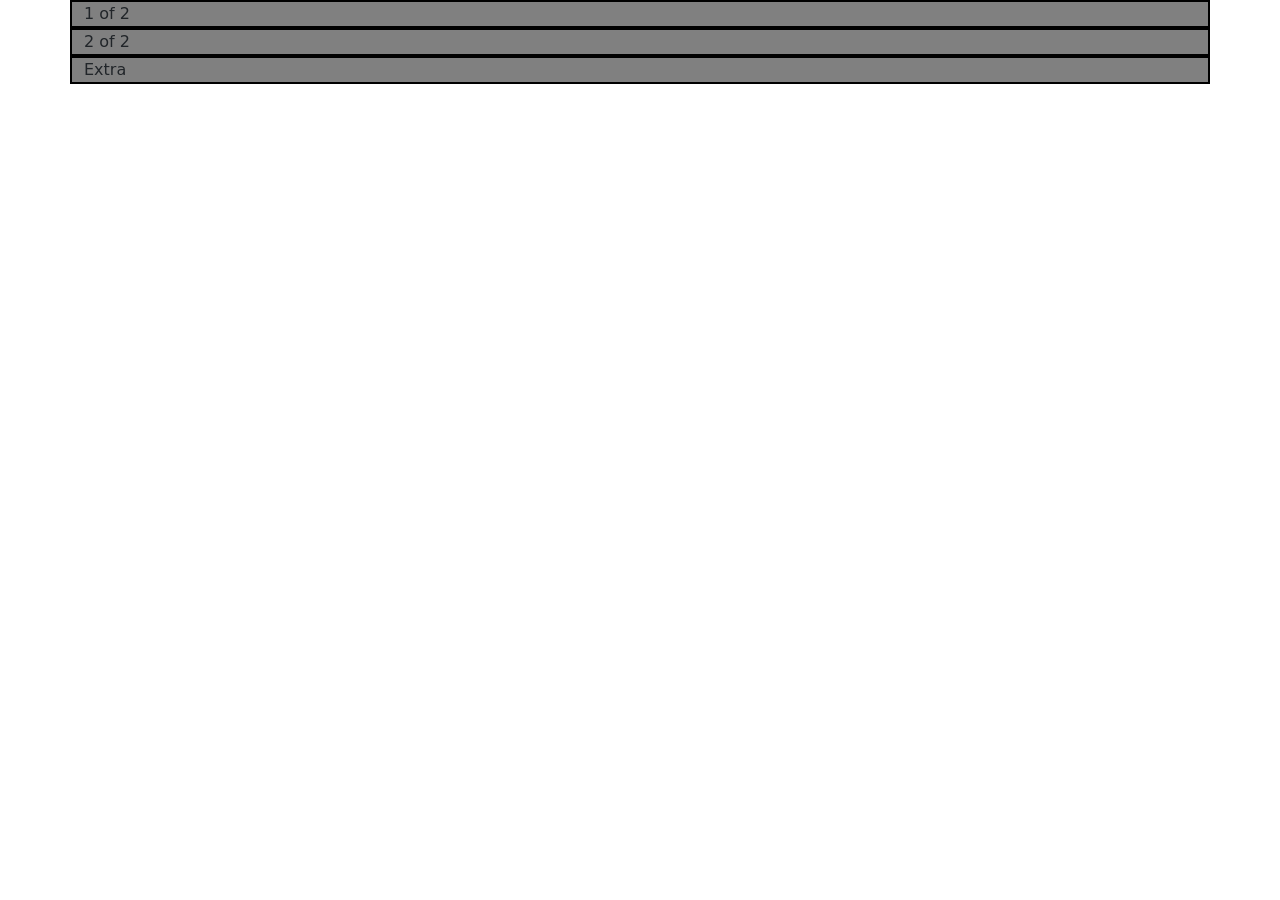
<file: bootstrap/index.html>
<!DOCTYPE html>
<html lang="en">
<head>
    <meta charset="UTF-8">
    <meta name="viewport" content="width=device-width, initial-scale=1.0">
    <title>Bootstrap</title>
    <link href="https://cdn.jsdelivr.net/npm/bootstrap@5.0.0-beta2/dist/css/bootstrap.min.css" rel="stylesheet" integrity="sha384-BmbxuPwQa2lc/FVzBcNJ7UAyJxM6wuqIj61tLrc4wSX0szH/Ev+nYRRuWlolflfl" crossorigin="anonymous">
    <link rel="stylesheet" href="style.css">
</head>
<body>
    <div class="container">
        <div class="row">
            <div class="col col-sm-6 col-md-12 col-lg-12">
                1 of 2
            </div>
            <div class="col col-sm-3 col-md-6 col-lg-12">
                2 of 2
            </div>
            <div class="col col-sm-3 col-md-6 col-lg-12">
                Extra
            </div>
        </div>
    </div>

    <script src="https://cdn.jsdelivr.net/npm/bootstrap@5.0.0-beta2/dist/js/bootstrap.bundle.min.js" integrity="sha384-b5kHyXgcpbZJO/tY9Ul7kGkf1S0CWuKcCD38l8YkeH8z8QjE0GmW1gYU5S9FOnJ0" crossorigin="anonymous"></script>
</body>
</html>
</file>
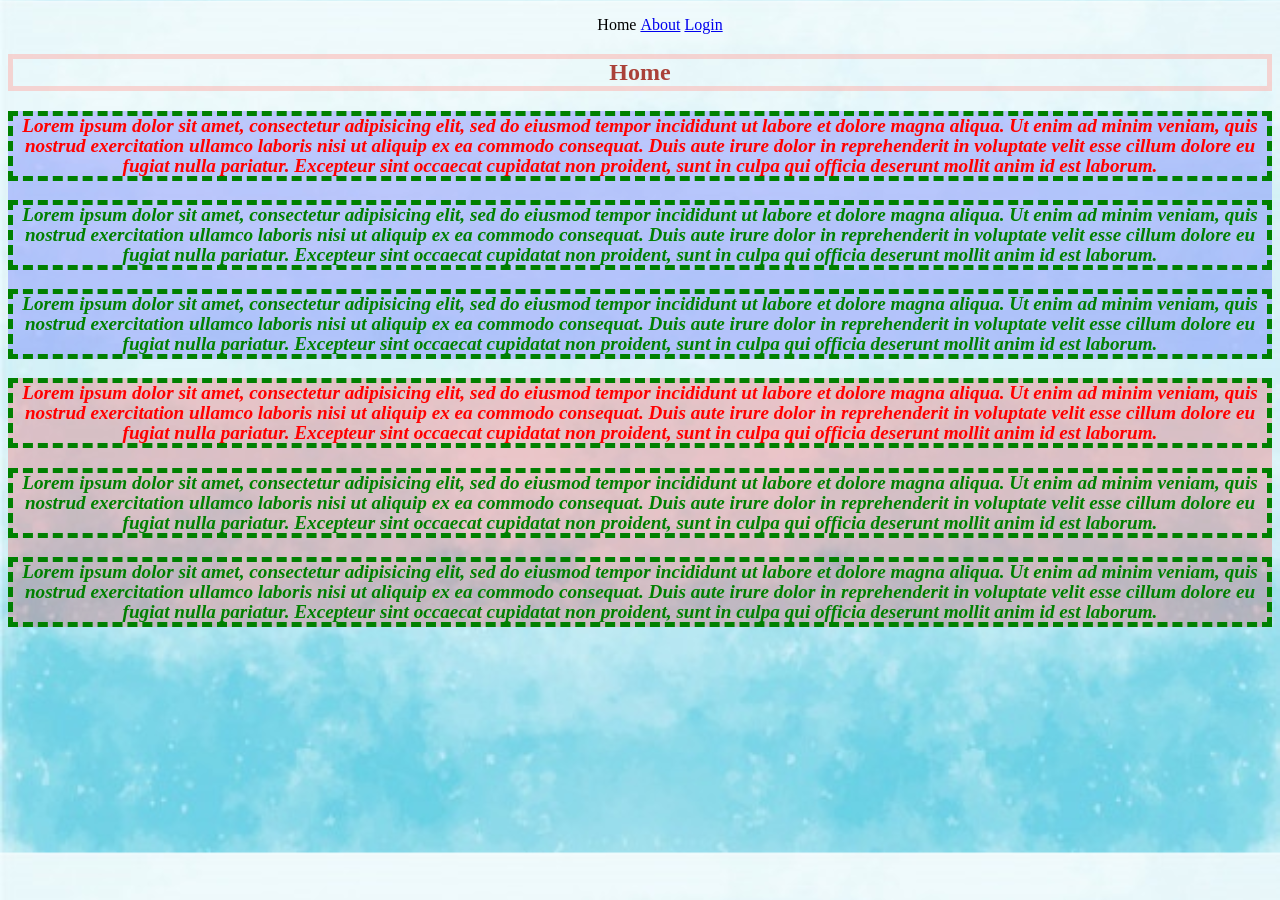
<file: css/index.html>
<!DOCTYPE html>
<html>
<head>
  <link rel="stylesheet" type="text/css" href="style.css">
  <title>My first website!</title>
</head>
<body>
  <header>
    <nav>
      <ul>
        <li>Home</li>
        <li><a href="about.html">About</a></li>
        <li><a href="login.html">Login</a></li>
      </ul>
    </nav>
  </header>
  <section>
    <h2>Home</h2>
    <div id="div1">
      <p class="webtext active">Lorem ipsum dolor sit amet, consectetur adipisicing elit, sed do eiusmod
      tempor incididunt ut labore et dolore magna aliqua. Ut enim ad minim veniam,
      quis nostrud exercitation ullamco laboris nisi ut aliquip ex ea commodo
      consequat. Duis aute irure dolor in reprehenderit in voluptate velit esse
      cillum dolore eu fugiat nulla pariatur. Excepteur sint occaecat cupidatat non
      proident, sunt in culpa qui officia deserunt mollit anim id est laborum.</p>
      <p class="webtext">Lorem ipsum dolor sit amet, consectetur adipisicing elit, sed do eiusmod
        tempor incididunt ut labore et dolore magna aliqua. Ut enim ad minim veniam,
        quis nostrud exercitation ullamco laboris nisi ut aliquip ex ea commodo
        consequat. Duis aute irure dolor in reprehenderit in voluptate velit esse
        cillum dolore eu fugiat nulla pariatur. Excepteur sint occaecat cupidatat non
        proident, sunt in culpa qui officia deserunt mollit anim id est laborum.</p>
      <p class="webtext">Lorem ipsum dolor sit amet, consectetur adipisicing elit, sed do eiusmod
        tempor incididunt ut labore et dolore magna aliqua. Ut enim ad minim veniam,
        quis nostrud exercitation ullamco laboris nisi ut aliquip ex ea commodo
        consequat. Duis aute irure dolor in reprehenderit in voluptate velit esse
        cillum dolore eu fugiat nulla pariatur. Excepteur sint occaecat cupidatat non
        proident, sunt in culpa qui officia deserunt mollit anim id est laborum.</p>
    </div>
    <div id="div2">
      <p class="webtext active">Lorem ipsum dolor sit amet, consectetur adipisicing elit, sed do eiusmod
      tempor incididunt ut labore et dolore magna aliqua. Ut enim ad minim veniam,
      quis nostrud exercitation ullamco laboris nisi ut aliquip ex ea commodo
      consequat. Duis aute irure dolor in reprehenderit in voluptate velit esse
      cillum dolore eu fugiat nulla pariatur. Excepteur sint occaecat cupidatat non
      proident, sunt in culpa qui officia deserunt mollit anim id est laborum.</p>
      <p class="webtext">Lorem ipsum dolor sit amet, consectetur adipisicing elit, sed do eiusmod
        tempor incididunt ut labore et dolore magna aliqua. Ut enim ad minim veniam,
        quis nostrud exercitation ullamco laboris nisi ut aliquip ex ea commodo
        consequat. Duis aute irure dolor in reprehenderit in voluptate velit esse
        cillum dolore eu fugiat nulla pariatur. Excepteur sint occaecat cupidatat non
        proident, sunt in culpa qui officia deserunt mollit anim id est laborum.</p>
      <p class="webtext">Lorem ipsum dolor sit amet, consectetur adipisicing elit, sed do eiusmod
        tempor incididunt ut labore et dolore magna aliqua. Ut enim ad minim veniam,
        quis nostrud exercitation ullamco laboris nisi ut aliquip ex ea commodo
        consequat. Duis aute irure dolor in reprehenderit in voluptate velit esse
        cillum dolore eu fugiat nulla pariatur. Excepteur sint occaecat cupidatat non
        proident, sunt in culpa qui officia deserunt mollit anim id est laborum.</p>
    </div>
  </section>
</body>
</html>
</file>
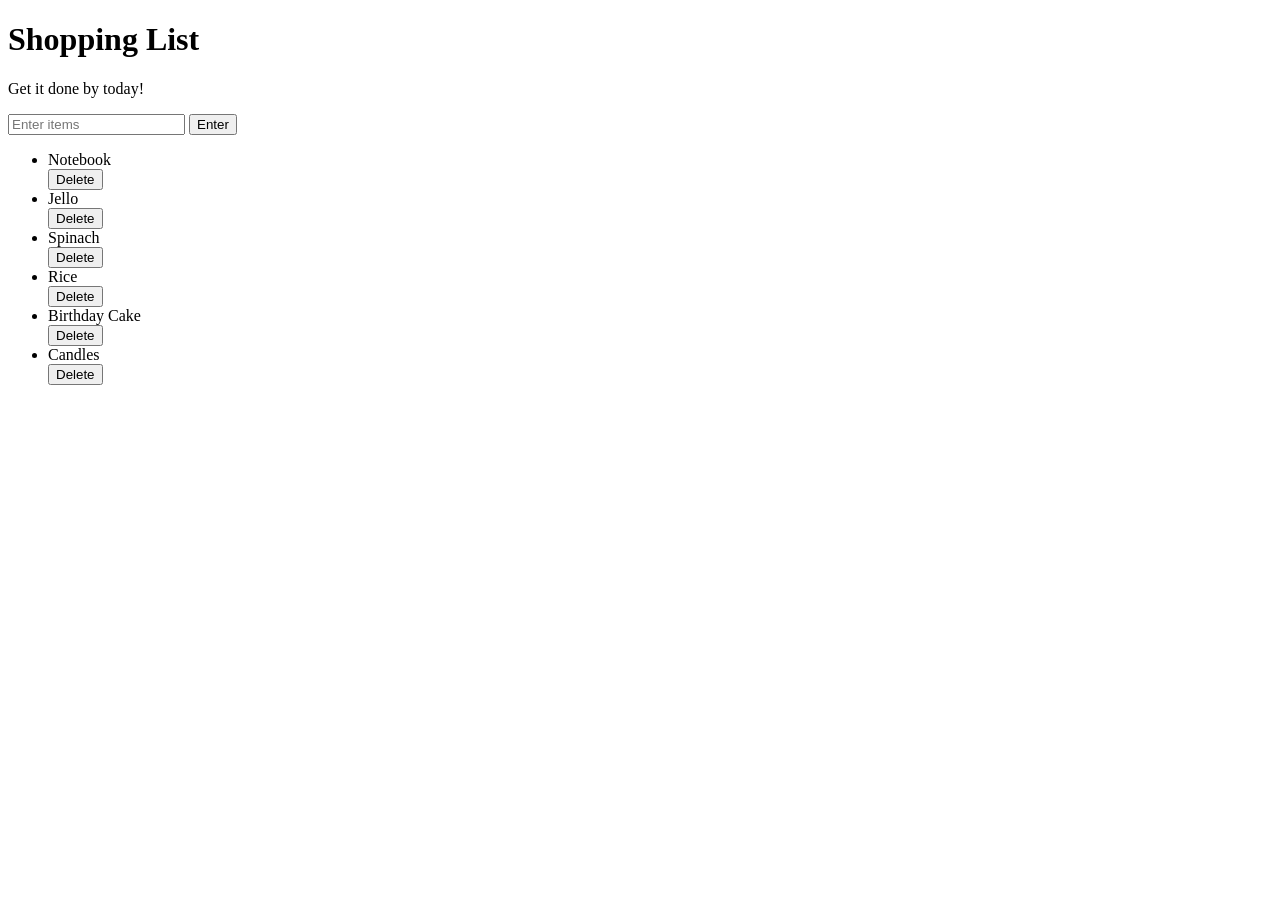
<file: dom_manip/index.html>
<!DOCTYPE html>
<html lang="en">
<head>
    <meta charset="UTF-8">
    <meta http-equiv="X-UA-Compatible" content="IE=edge">
    <meta name="viewport" content="width=device-width, initial-scale=1.0">
    <title>Shopping List</title>
    <link rel="stylesheet" href="style.css">
</head>
<body>
    <h1>Shopping List</h1>
    <p id="first">Get it done by today!</p>
    <input type="text" id="itemName" placeholder="Enter items">
    <button id="enter">Enter</button>
    <ul>
        <li><div>Notebook</div> <button class="delete">Delete</button></li>
        <li><div>Jello</div> <button class="delete">Delete</button></li>
        <li><div>Spinach</div> <button class="delete">Delete</button></li>
        <li><div>Rice</div> <button class="delete">Delete</button></li>
        <li><div>Birthday Cake</div> <button class="delete">Delete</button></li>
        <li><div>Candles</div> <button class="delete">Delete</button></li>
    </ul>
    <script src="script.js"></script>
</body>
</html>
</file>
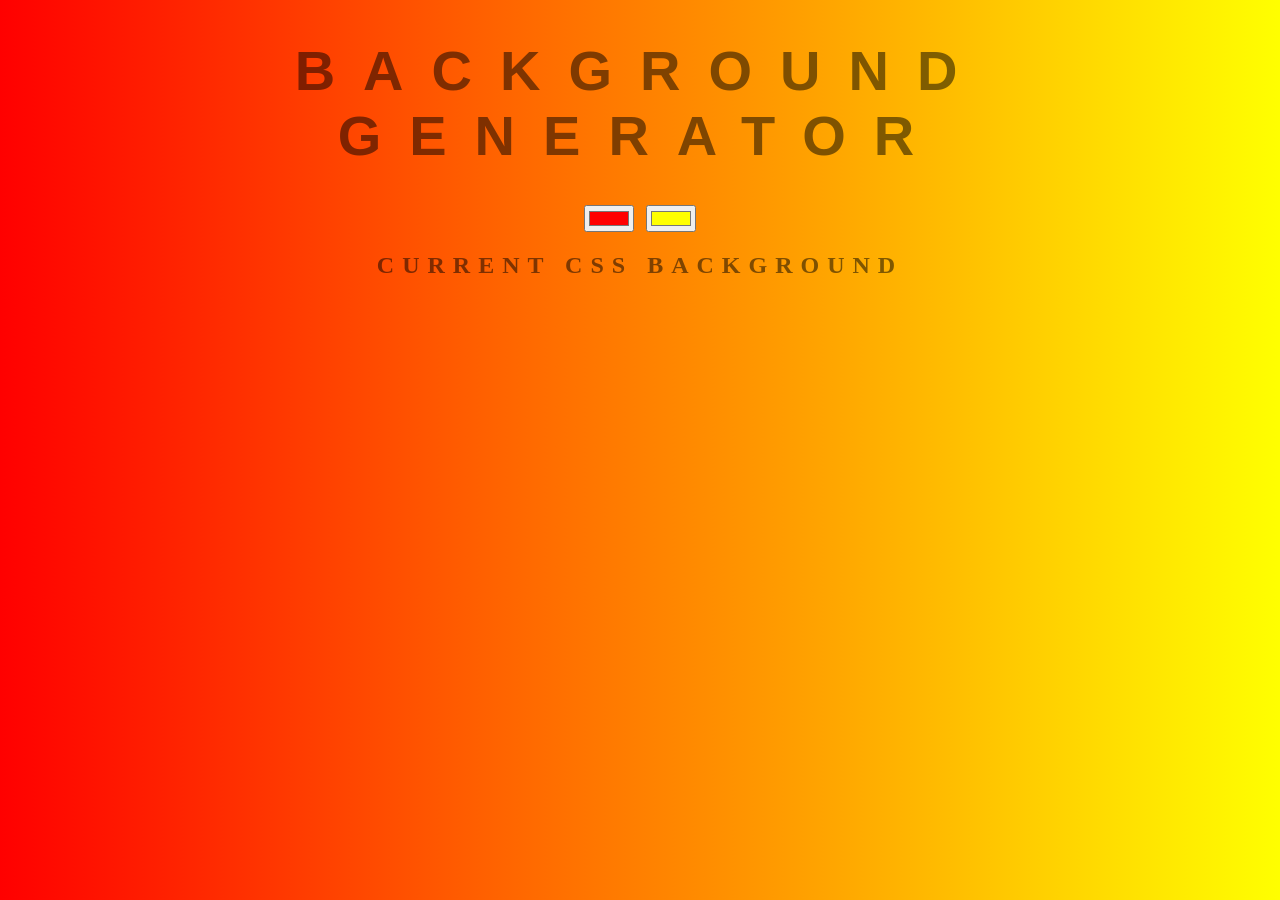
<file: gradient_bg/index.html>
<!DOCTYPE html>
<html lang="en">
<head>
    <meta charset="UTF-8">
    <meta http-equiv="X-UA-Compatible" content="IE=edge">
    <meta name="viewport" content="width=device-width, initial-scale=1.0">
    <title>Gradient Selector</title>
    <link rel="stylesheet" href="style.css">
</head>
<body>
    <h1>Background Generator</h1>
    <input type="color" name="color1" id="c1" value="#ff0000">
    <input type="color" name="color2" id="c2" value="#ffff00">
    <h2>Current CSS Background</h2>
    <h3></h3>
    <script src="script.js"></script>
</body>
</html>
</file>
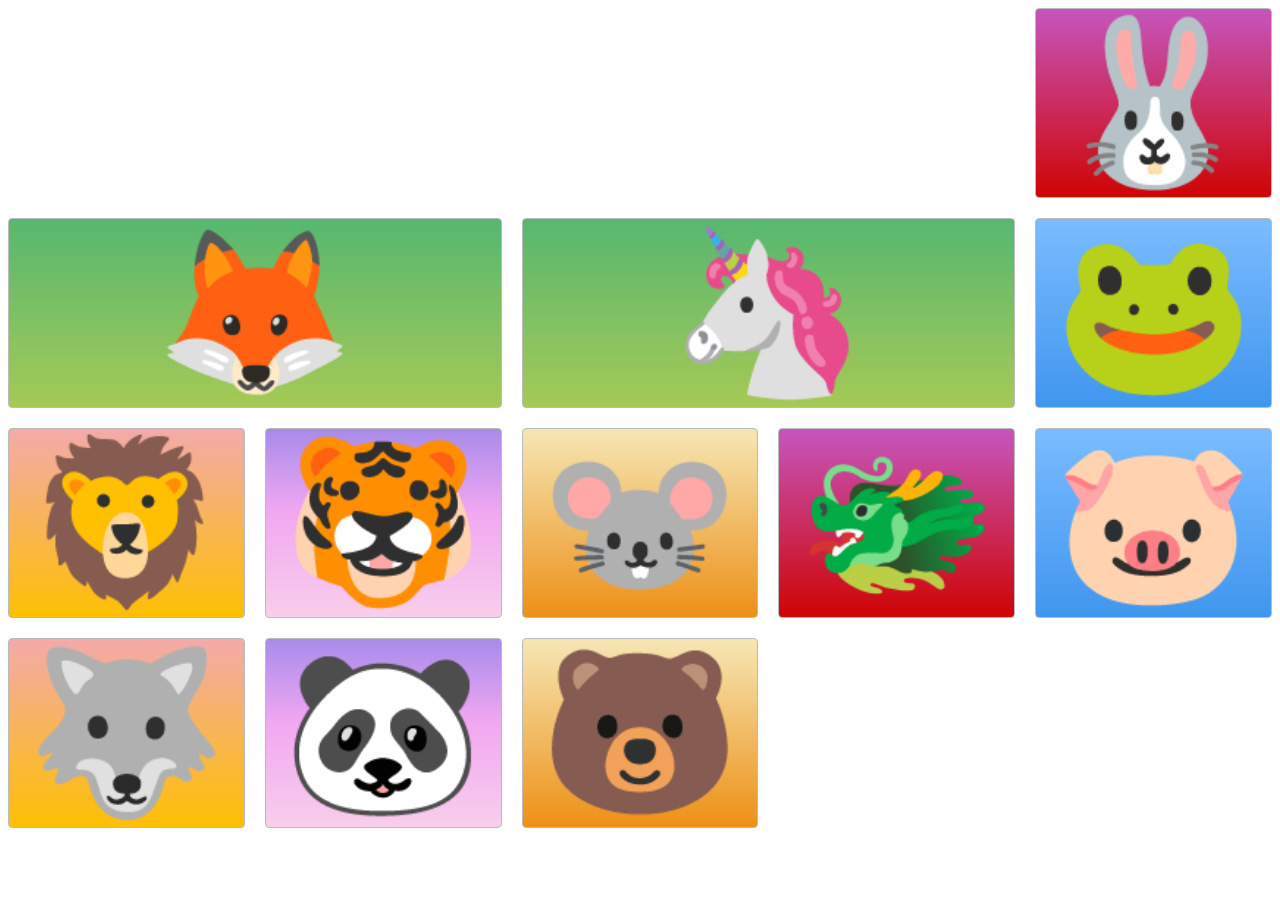
<file: grid/index.html>
<!DOCTYPE html>
<html>
<head>
  <!-- the below meta tag is default in most modern browsers. however if you have an
  older browser, the emojis may not show up properly. In which case you need this meta
  tag. Read more here: https://teamtreehouse.com/community/meta-charsetutf8-what-does-this-mean-or-what-does-it-do-i-deleted-it-from-the-code-and-nothing-changed -->
  <meta charset="utf-8" >  
  <title>Grid Master</title>
  <link rel="stylesheet" type="text/css" href="./style.css">
</head>
<body>
  <div class="container">
    <div class="zone green">🦊</div>
    <div class="zone red">🐰</div>
    <div class="zone blue">🐸</div>
    <div class="zone yellow">🦁</div>
    <div class="zone purple">🐯</div>
    <div class="zone brown">🐭</div>
    <div class="zone green">🦄</div>
    <div class="zone red">🐲</div>
    <div class="zone blue">🐷</div>
    <div class="zone yellow">🐺</div>
    <div class="zone purple">🐼</div>
    <div class="zone brown">🐻</div>
  </div>
</body>
</html>
</file>
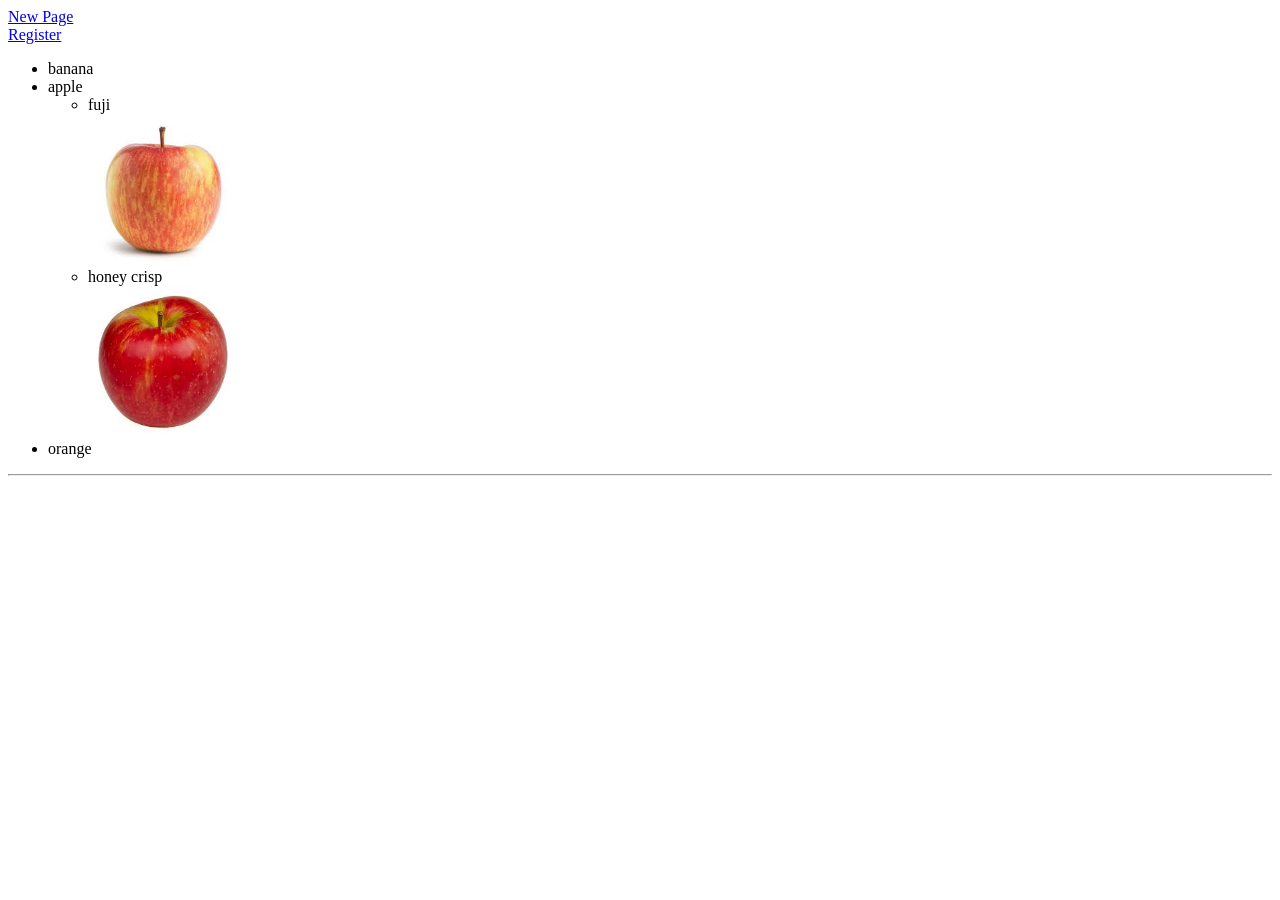
<file: html/index.html>
<!DOCTYPE html>
<html>
    <head>
        <title>My first website!</title>
    </head>
    <body>
        <a href="newpage.html">New Page</a><br>
        <a href="register.html">Register</a>
        <ul>
            <li>banana</li>
            <li>apple</li>
            <ul>
                <li>fuji</li>
                <img width="150" height="150" src="[data-uri]">
                <li>honey crisp</li>
                <img width="150" height="150" src="[data-uri]">
            </ul>
            <li>orange</li>
        </ul>
        <hr>
    </body>
</html>
</file>
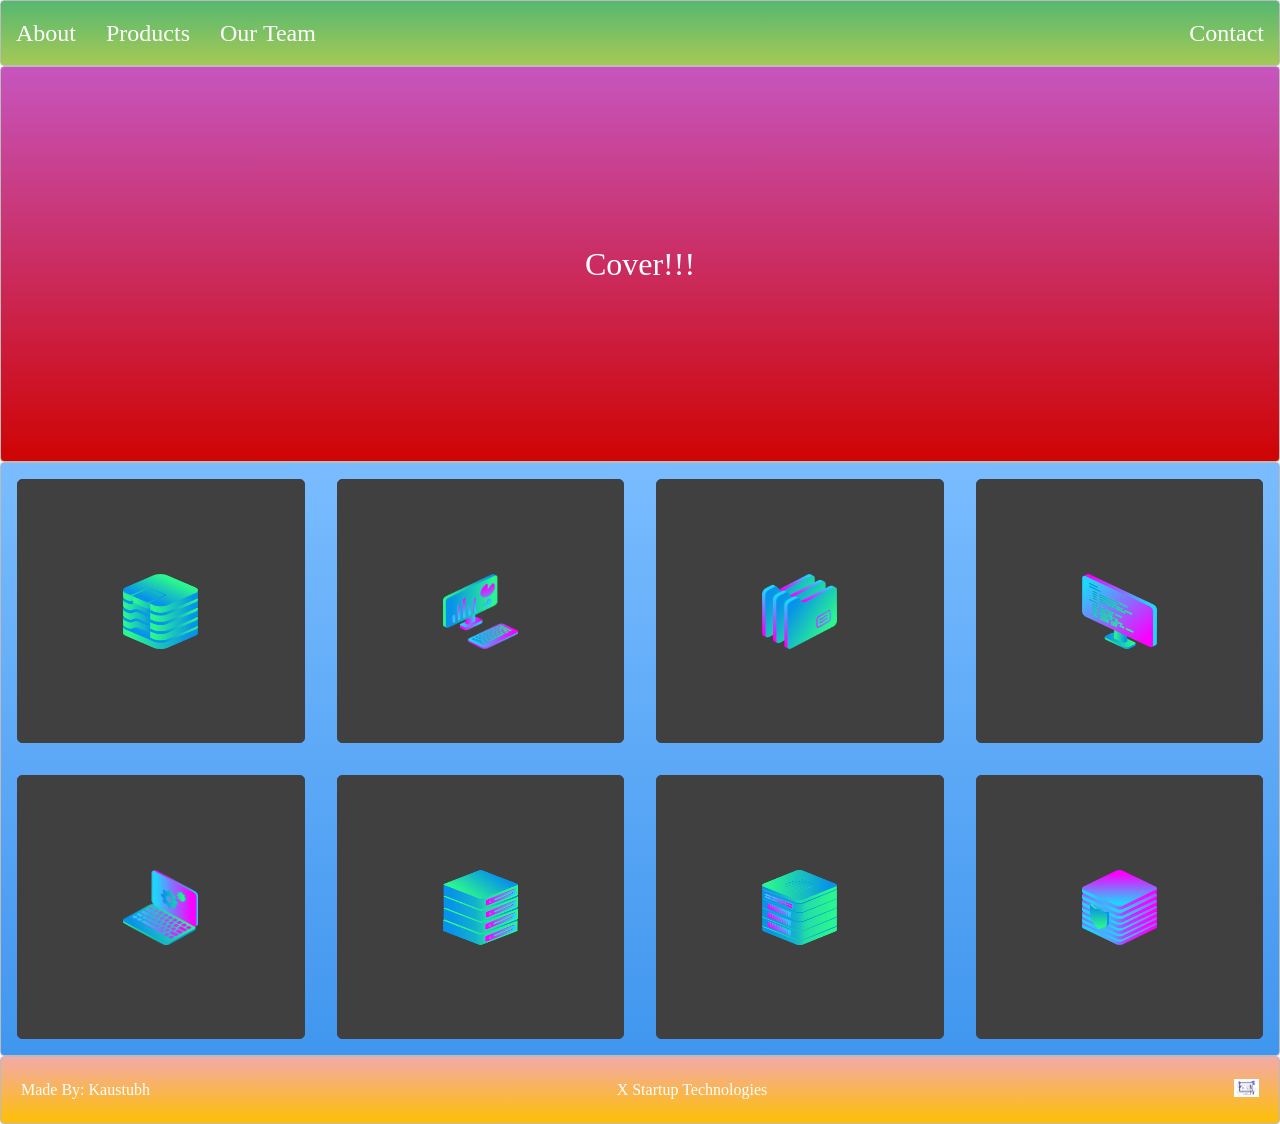
<file: layout/index.html>
<!DOCTYPE html>
<html>
<head>
  <title>Layout Master</title>
  <link rel="stylesheet" type="text/css" href="./style.css">
</head>
<body>
  <div class="layout">
    <div class="zone green header">
      <div class="hstart">About</div>
      <div class="hstart">Products</div>
      <div class="hstart">Our Team</div>
      <div class="space"></div>
      <div class="hend">Contact</div>
    </div>
    <div class="zone red cover">Cover!!!</div>
    <div class="zone blue projects">
      <div class="project"><img class="icon" src="./img/data_storage_2_2.png" alt="Data Storage"></div>
      <div class="project"><img class="icon" src="./img/desktop_analytics_2.png" alt="Data Storage"></div>
      <div class="project"><img class="icon" src="./img/files_2.png" alt="Data Storage"></div>
      <div class="project"><img class="icon" src="./img/monitor_coding_2.png" alt="Data Storage"></div>
      <div class="project"><img class="icon" src="./img/monitor_settings_2.png" alt="Data Storage"></div>
      <div class="project"><img class="icon" src="./img/server_2_2.png" alt="Data Storage"></div>
      <div class="project"><img class="icon" src="./img/server_3.png" alt="Data Storage"></div>
      <div class="project"><img class="icon" src="./img/server_safe_2.png" alt="Data Storage"></div>
    </div>
    <div class="zone yellow footer">
      <div class="footertext">Made By: Kaustubh</div>
      <div class="footertext">X Startup Technologies</div>
      <div class="footertext"><img src="./img/undraw.png" class="logo" alt=""></div>
    </div>
  </div>
  
</body>
</html>
</file>
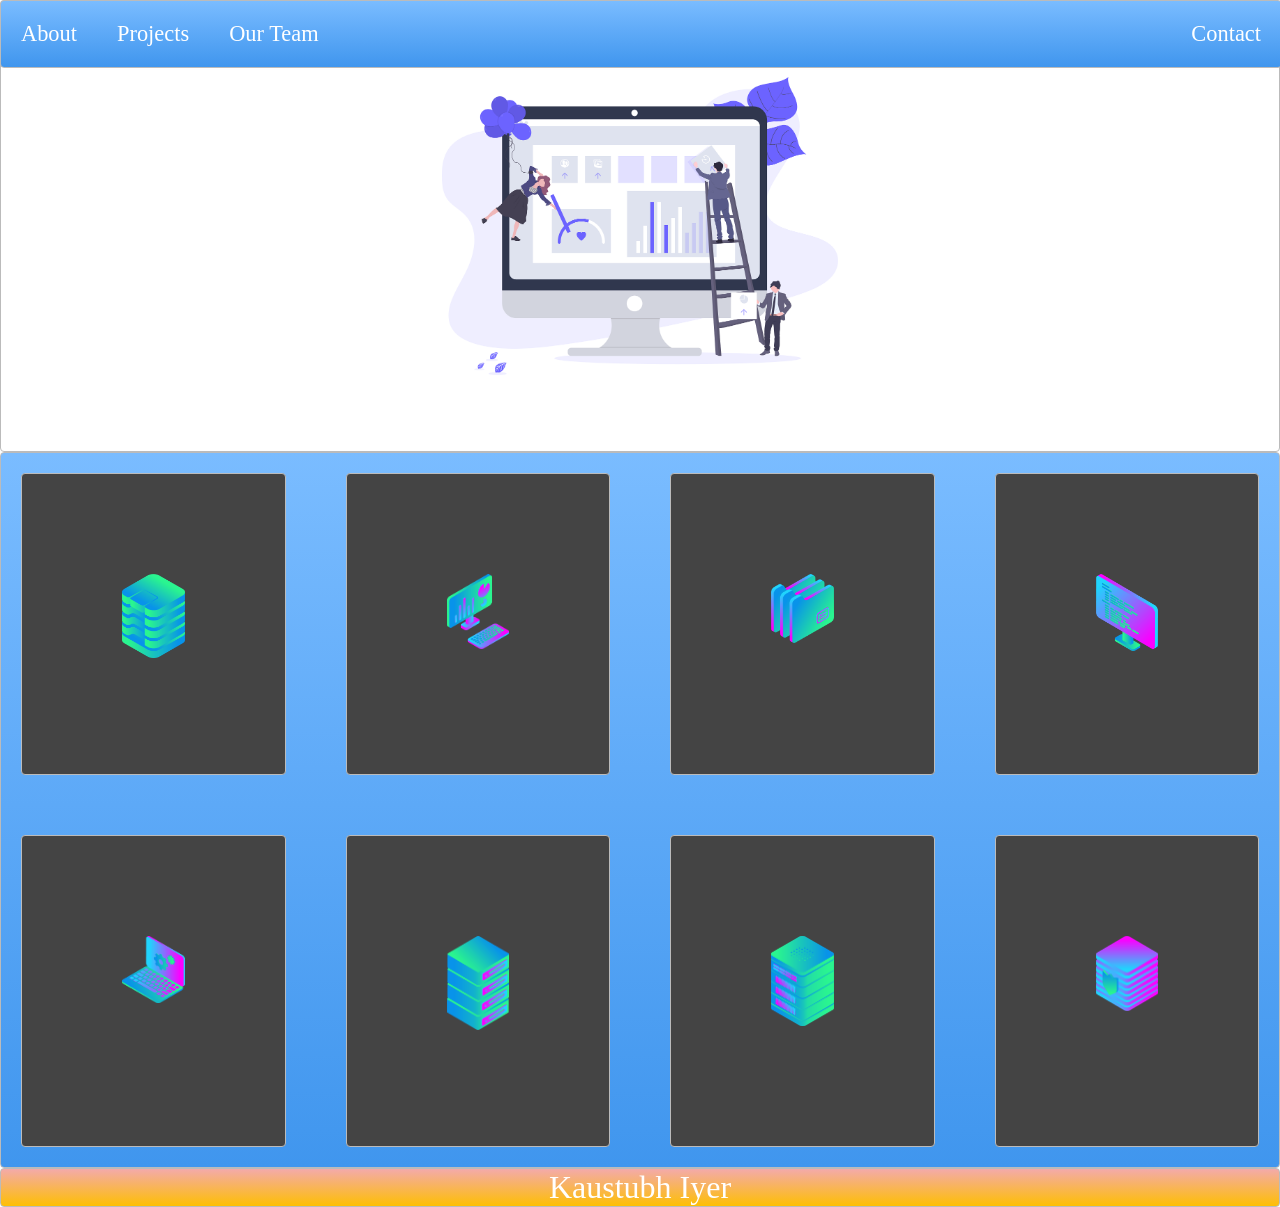
<file: layout_solution/index.html>
<!DOCTYPE html>
<html>
<head>
  <title>Layout Master</title>
  <link rel="stylesheet" type="text/css" href="./style.css">
</head>
<body>
  <nav class="zone blue sticky">
    <ul class="header">
      <li><a href="#">About</a></li>
      <li><a href="#">Projects</a></li>
      <li><a href="#">Our Team</a></li>
      <li class="right-side"><a href="#">Contact</a></li>
    </ul>
  </nav>
  <div class="zone container"><img class="cover" src="img/undraw.png"></div>
  <div class="zone blue grid-wrapper">
    <div class="box zone"><img src="./img/data_storage_2_2.png" alt=""></div>
    <div class="box zone"><img src="./img/desktop_analytics_2.png" alt=""></div>
    <div class="box zone"><img src="./img/files_2.png" alt=""></div>
    <div class="box zone"><img src="./img/monitor_coding_2.png" alt=""></div>
    <div class="box zone"><img src="./img/monitor_settings_2.png" alt=""></div>
    <div class="box zone"><img src="./img/server_2_2.png" alt=""></div>
    <div class="box zone"><img src="./img/server_3.png" alt=""></div>
    <div class="box zone"><img src="./img/server_safe_2.png" alt=""></div>
  </div>
  <footer class="zone yellow">Kaustubh Iyer</footer>
</body>
</html>
</file>
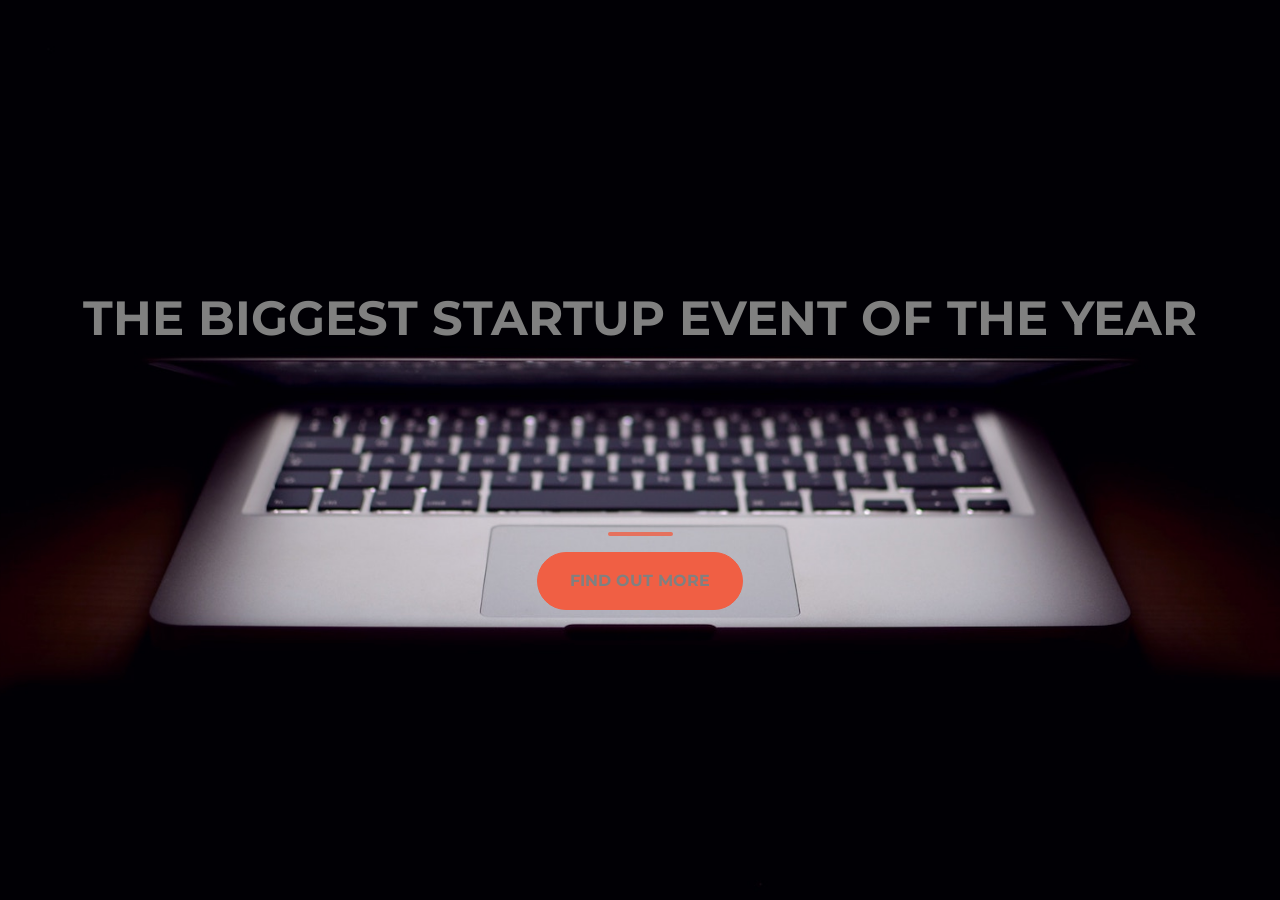
<file: startup_files/index.html>
<!DOCTYPE html>
<html>
  <head>
    <!-- Required meta tags -->
    <meta charset="utf-8">
    <meta name="viewport" content="width=device-width, initial-scale=1">

    <title>Startup</title>

    <!-- Google Fonts -->
    <link href="https://fonts.googleapis.com/css?family=Montserrat" rel="stylesheet">

    <!-- Bootstrap CSS from a CDN. This way you don't have to include the bootstrap file yourself -->
    <link href="https://cdn.jsdelivr.net/npm/bootstrap@5.0.0-beta2/dist/css/bootstrap.min.css" rel="stylesheet" integrity="sha384-BmbxuPwQa2lc/FVzBcNJ7UAyJxM6wuqIj61tLrc4wSX0szH/Ev+nYRRuWlolflfl" crossorigin="anonymous">    
    
    <!-- Your own stylesheet -->
    <link rel="stylesheet" type="text/css" href="style.css">
  </head>
  <body>
    <div class="container d-flex align-items-center h-100">
      <div class="row">
        <header class="text-center col-12">
          <h1 class="text-uppercase"><strong>The biggest startup event of the year</strong></h1>
        </header>
        <div class="buffer col-12"></div>
        <section class="text-center col-12">
          <hr>
          <button class="btn btn-primary btn-xl">Find out more</button>
        </section>
        
      </div>
    </div>
    
  </body>
</html>
</file>
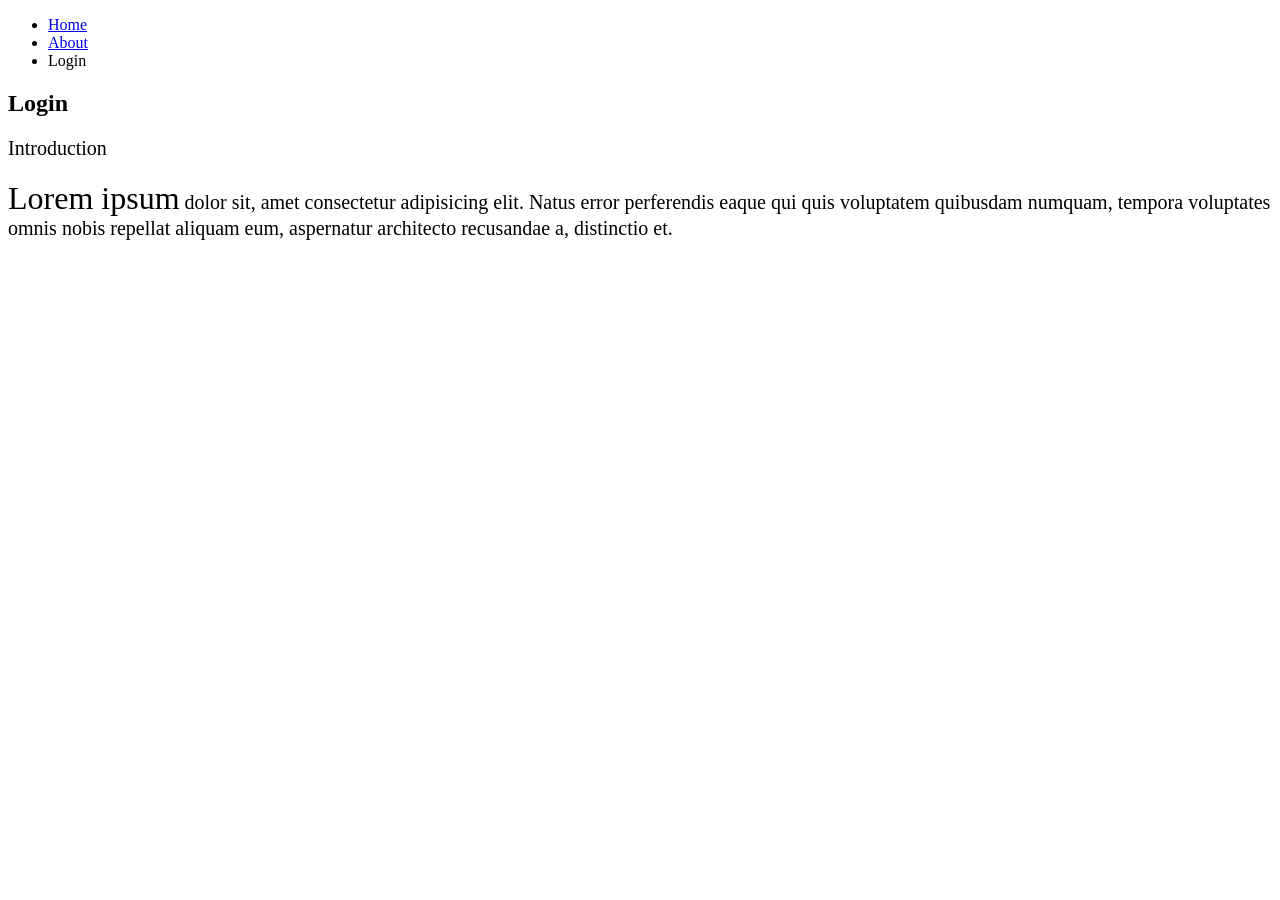
<file: css/login.html>
<!DOCTYPE html>
<html>
<head>
  <title>My first website!</title>
  <link rel="stylesheet" type="text/css" href="style2.css">
</head>
<body>
  <header>
    <nav>
      <ul>
        <li><a href="index.html">Home</a></li>
        <li><a href="about.html">About</a></li>
        <li>Login</li>
      </ul>
    </nav>
  </header>
  <section>
    <h2>Login</h2>
    <p>Introduction</p>
    <p><span>Lorem ipsum</span> dolor sit, amet consectetur adipisicing elit. Natus error perferendis eaque qui quis voluptatem quibusdam numquam, tempora voluptates omnis nobis repellat aliquam eum, aspernatur architecto recusandae a, distinctio et.</p>
  </section>
</body>
</html>
</file>
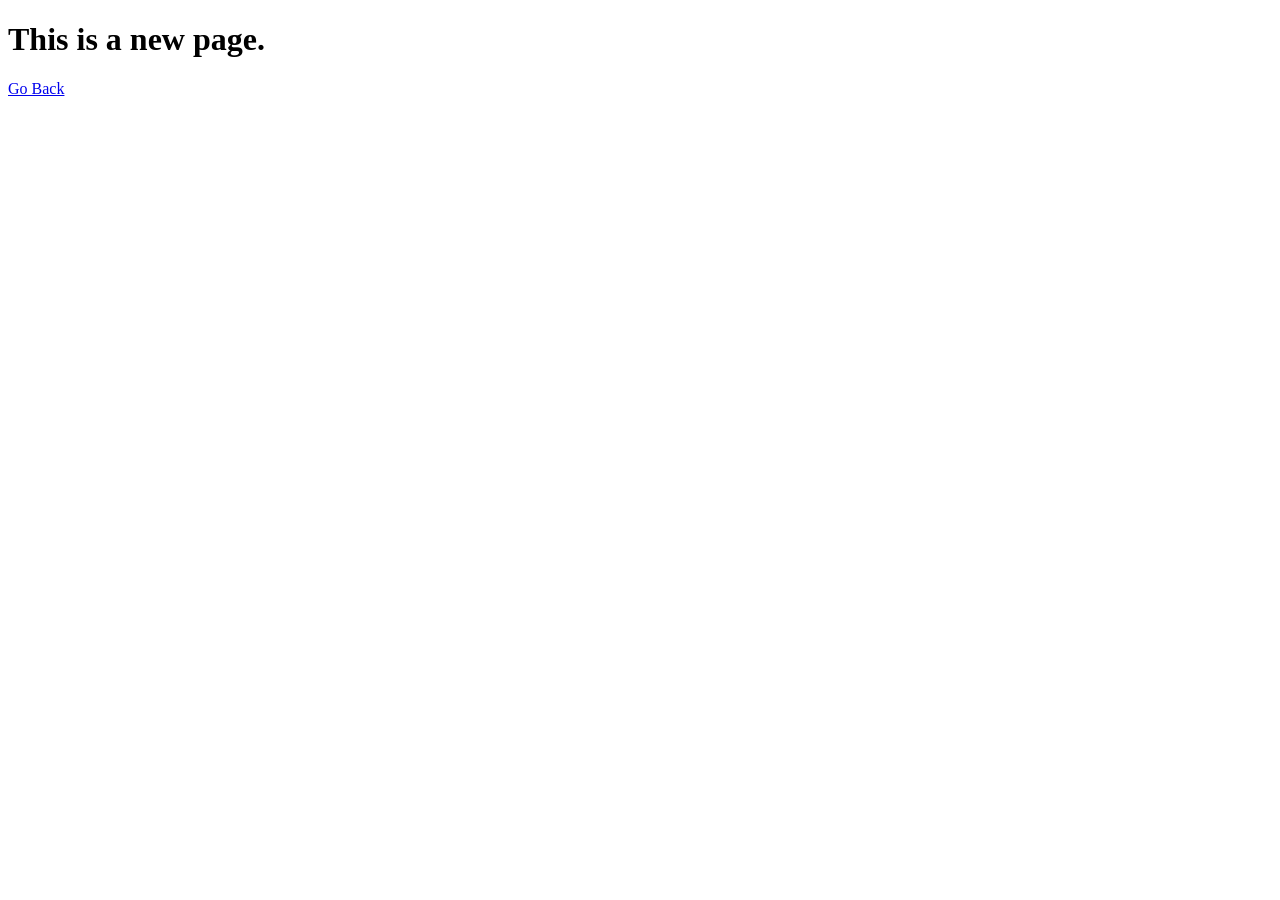
<file: html/newpage.html>
<!DOCTYPE html>
<html>
    <head>
        <title>New Page</title>
    </head>
    <body>
        <h1>This is a new page.</h1> 
        <p>
            <a href="index.html">Go Back</a>
        </p>
    </body>
</html>
</file>
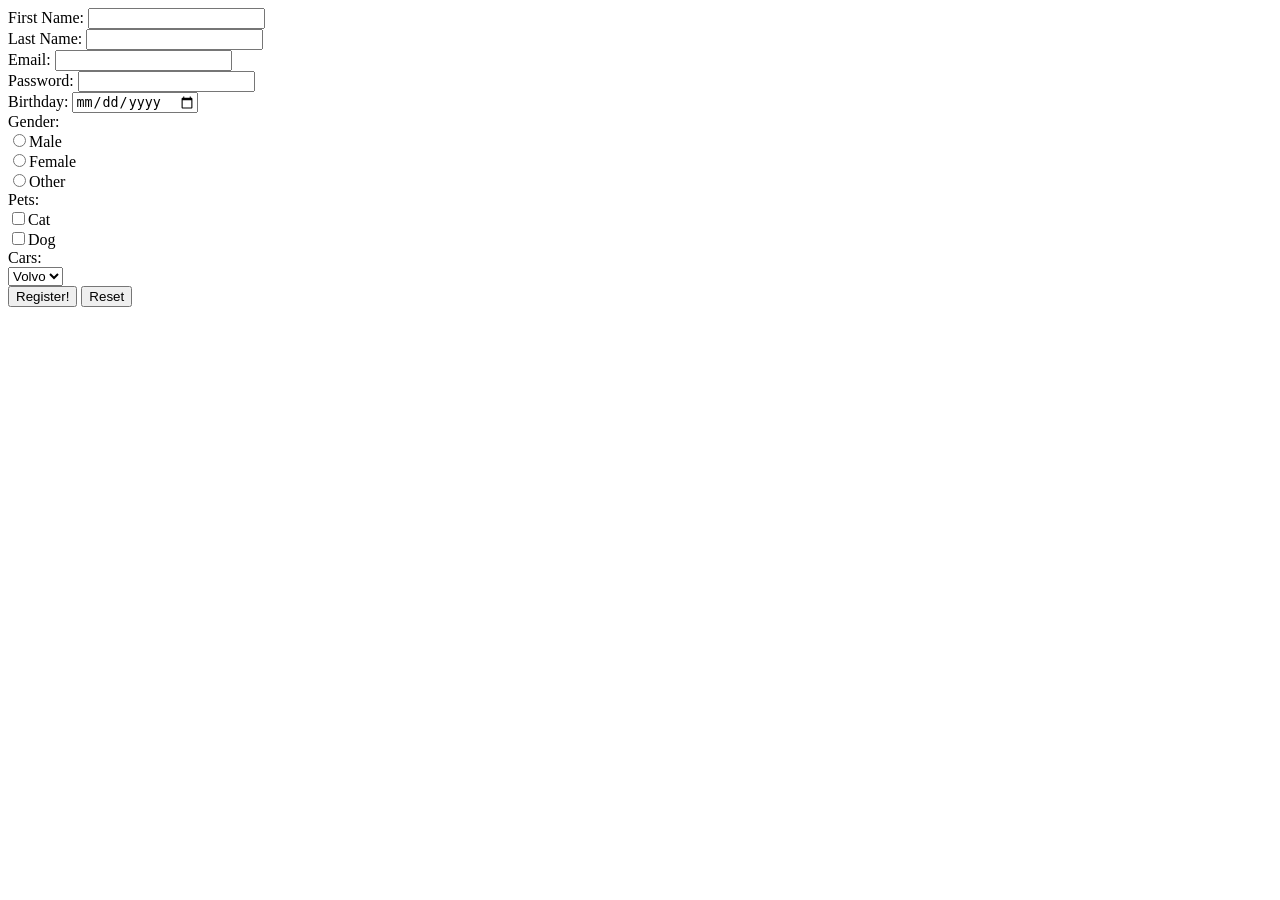
<file: html/register.html>
<!DOCTYPE html>
<html lang="en">
<head>
    <meta charset="UTF-8">
    <meta name="viewport" content="width=device-width, initial-scale=1.0">
    <title>Register</title>
</head>
<body>
    <form>
        First Name: <input type="text" name="firstname"><br>
        Last Name: <input type="text" name="lastname"><br>
        Email: <input type="email" name="email" required><br>
        Password: <input type="password" name="password" min="5"><br>
        Birthday: <input type="date" name="birthday"><br>
        Gender: <br>
        <input type="radio" name="gender" value="Male">Male<br>
        <input type="radio" name="gender" value="Female">Female<br>
        <input type="radio" name="gender" value="Other">Other<br>
        Pets: <br>
        <input type="checkbox" name="cat">Cat <br>
        <input type="checkbox" name="dog">Dog <br>
        Cars: <br>
        <select name="cars">
            <option value="volvo" name="volvo">Volvo</option>
            <option value="audi" name="audi">Audi</option>
        </select><br>
        <input type="submit" value="Register!">
        <input type="reset">
    </form>
</body>
</html>
</file>
<file: bootstrap/style.css>
.col {
    background-color: grey;
    border: 2px solid black;
}
</file>
<file: css/style.css>
* {
    text-align: center;
}

img {
    float: left
}

footer {
    clear: both;
}

body {
    background-image: url(background.jpg);
    background-size: cover;

}
p {
    line-height: 20px;
    font-style: italic;
    font-weight: bold;
    font-size: 120%;
    font-family: 'Poiret One', cursive;
}

h2, p {
    color: #AA4139;
    text-align: center;
    border: 5px solid rgba(255, 176, 170, 0.5);
    cursor: pointer;
}

p {
    color: green;
}

li {
    list-style: none;
    display: inline-block;
}

.webtext {
    border: 5px dashed green;
}

.active {
    color: red;
}

#div1 {
    background: rgba(0, 0, 255, 0.2);
}
#div2 {
    background: rgba(255, 0, 0, 0.2);
}
</file>
<file: dom_manip/style.css>
.coolTitle {
    text-align: center;
    font-family: 'Oswald', Helvetica, sans-serif;
    font-size: 40px;
    transform: skewY(-10deg);
    letter-spacing: 4px;
    word-spacing: -8px;
    color: tomato;
    text-shadow: 
      -1px -1px 0 firebrick,
      -2px -2px 0 firebrick,
      -3px -3px 0 firebrick,
      -4px -4px 0 firebrick,
      -5px -5px 0 firebrick,
      -6px -6px 0 firebrick,
      -7px -7px 0 firebrick,
      -8px -8px 0 firebrick,
      -30px 20px 40px dimgrey;
  }
  
  .done {
    text-decoration: line-through;
  }
</file>
<file: gradient_bg/style.css>
body {
    font: 'Raleway', sans-serif;
    color: rgba(0, 0, 0, 0.5);
    text-align: center;
    text-transform: uppercase;
    letter-spacing: .5em;
    top: 15%;
    background: linear-gradient(to right, red, yellow);
}

h1 {
    font: 600 3.5em 'Raleway', sans-serif;
    color: rgba(0, 0, 0, 0.5);
    text-align: center;
    text-transform: uppercase;
    letter-spacing: .5em;
    width: 100%;
}

h3 {
    font: 900 1em 'Raleway', sans-serif;
    color: rgba(0, 0, 0, 0.5);
    text-align: center;
    text-transform: none;
    letter-spacing: .01em;
}
</file>
<file: grid/style.css>
.zone {
    cursor:pointer;
    text-align: center;
    font-size:10em;
    border-radius:4px;
    border:1px solid #bbb;
    transition: all 0.3s linear;
}

.green {
    grid-column: span 2;
    grid-row: 1/3;
    align-self: end;
}

.container {
    display: grid;
    gap: 20px;
    grid-template-columns: repeat(auto-fill, minmax(200px, 1fr));
    grid-template-rows: 1fr;
}

.zone:hover {
    -webkit-box-shadow:rgba(0,0,0,0.8) 0px 5px 15px, inset rgba(0,0,0,0.15) 0px -10px 20px;
    -moz-box-shadow:rgba(0,0,0,0.8) 0px 5px 15px, inset rgba(0,0,0,0.15) 0px -10px 20px;
    -o-box-shadow:rgba(0,0,0,0.8) 0px 5px 15px, inset rgba(0,0,0,0.15) 0px -10px 20px;
    box-shadow:rgba(0,0,0,0.8) 0px 5px 15px, inset rgba(0,0,0,0.15) 0px -10px 20px;
}


/*https://paulund.co.uk/how-to-create-shiny-css-buttons*/
/***********************************************************************
 *  Green Background
 **********************************************************************/
.green{
    background: #56B870; /* Old browsers */
    background: -moz-linear-gradient(top, #56B870 0%, #a5c956 100%); /* FF3.6+ */
    background: -webkit-gradient(linear, left top, left bottom, color-stop(0%,#56B870), color-stop(100%,#a5c956)); /* Chrome,Safari4+ */
    background: -webkit-linear-gradient(top, #56B870 0%,#a5c956 100%); /* Chrome10+,Safari5.1+ */
    background: -o-linear-gradient(top, #56B870 0%,#a5c956 100%); /* Opera 11.10+ */
    background: -ms-linear-gradient(top, #56B870 0%,#a5c956 100%); /* IE10+ */
    background: linear-gradient(top, #56B870 0%,#a5c956 100%); /* W3C */
}

/***********************************************************************
 *  Red Background
 **********************************************************************/
.red{
    background: #C655BE; /* Old browsers */
    background: -moz-linear-gradient(top, #C655BE 0%, #cf0404 100%); /* FF3.6+ */
    background: -webkit-gradient(linear, left top, left bottom, color-stop(0%,#C655BE), color-stop(100%,#cf0404)); /* Chrome,Safari4+ */
    background: -webkit-linear-gradient(top, #C655BE 0%,#cf0404 100%); /* Chrome10+,Safari5.1+ */
    background: -o-linear-gradient(top, #C655BE 0%,#cf0404 100%); /* Opera 11.10+ */
    background: -ms-linear-gradient(top, #C655BE 0%,#cf0404 100%); /* IE10+ */
    background: linear-gradient(top, #C655BE 0%,#cf0404 100%); /* W3C */
}

/***********************************************************************
 *  Yellow Background
 **********************************************************************/
.yellow{
    background: #F3AAAA; /* Old browsers */
    background: -moz-linear-gradient(top, #F3AAAA 0%, #febf04 100%); /* FF3.6+ */
    background: -webkit-gradient(linear, left top, left bottom, color-stop(0%,#F3AAAA), color-stop(100%,#febf04)); /* Chrome,Safari4+ */
    background: -webkit-linear-gradient(top, #F3AAAA 0%,#febf04 100%); /* Chrome10+,Safari5.1+ */
    background: -o-linear-gradient(top, #F3AAAA 0%,#febf04 100%); /* Opera 11.10+ */
    background: -ms-linear-gradient(top, #F3AAAA 0%,#febf04 100%); /* IE10+ */
    background: linear-gradient(top, #F3AAAA 0%,#febf04 100%); /* W3C */
}

/***********************************************************************
 *  Blue Background
 **********************************************************************/
.blue{
    background: #7abcff; /* Old browsers */
    background: -moz-linear-gradient(top, #7abcff 0%, #60abf8 44%, #4096ee 100%); /* FF3.6+ */
    background: -webkit-gradient(linear, left top, left bottom, color-stop(0%,#7abcff), color-stop(44%,#60abf8), color-stop(100%,#4096ee)); /* Chrome,Safari4+ */
    background: -webkit-linear-gradient(top, #7abcff 0%,#60abf8 44%,#4096ee 100%); /* Chrome10+,Safari5.1+ */
    background: -o-linear-gradient(top, #7abcff 0%,#60abf8 44%,#4096ee 100%); /* Opera 11.10+ */
    background: -ms-linear-gradient(top, #7abcff 0%,#60abf8 44%,#4096ee 100%); /* IE10+ */
    background: linear-gradient(top, #7abcff 0%,#60abf8 44%,#4096ee 100%); /* W3C */
}

/***********************************************************************
 *  Purple Background
 **********************************************************************/
.purple {
    background: #A88BEB; /* Old browsers */
    background: -moz-linear-gradient(top, #A88BEB 0%, #F1A7F1 44%, #F8CEEC 100%); /* FF3.6+ */
    background: -webkit-gradient(linear, left top, left bottom, color-stop(0%,#A88BEB), color-stop(44%,#F1A7F1), color-stop(100%,#F8CEEC)); /* Chrome,Safari4+ */
    background: -webkit-linear-gradient(top, #A88BEB 0%,#F1A7F1 44%,#F8CEEC 100%); /* Chrome10+,Safari5.1+ */
    background: -o-linear-gradient(top, #A88BEB 0%,#F1A7F1 44%,#F8CEEC 100%); /* Opera 11.10+ */
    background: -ms-linear-gradient(top, #A88BEB 0%,#F1A7F1 44%,#F8CEEC 100%); /* IE10+ */
    background: linear-gradient(top, #A88BEB 0%,#F1A7F1 44%,#F8CEEC 100%); /* W3C */
}

/***********************************************************************
 *  Brown Background
 **********************************************************************/
.brown {
    background: #f6e6b4; /* Old browsers */
    background: -moz-linear-gradient(top, #f6e6b4 0%, #ed9017 100%); /* FF3.6+ */
    background: -webkit-gradient(linear, left top, left bottom, color-stop(0%,#f6e6b4), color-stop(100%,#ed9017)); /* Chrome,Safari4+ */
    background: -webkit-linear-gradient(top, #f6e6b4 0%,#ed9017 100%); /* Chrome10+,Safari5.1+ */
    background: -o-linear-gradient(top, #f6e6b4 0%,#ed9017 100%); /* Opera 11.10+ */
    background: -ms-linear-gradient(top, #f6e6b4 0%,#ed9017 100%); /* IE10+ */
    background: linear-gradient(top, #f6e6b4 0%,#ed9017 100%); /* W3C */
    filter: progid:DXImageTransform.Microsoft.gradient( startColorstr='#f6e6b4', endColorstr='#ed9017',GradientType=0 ); /* IE6-9 */
}
</file>
<file: layout/style.css>
body {
    margin: 0px;
    height: 100%;
    width: 100%;
}

.layout {
    display: grid;
    grid-template-columns: 1fr;
    grid-template-rows: 1fr 6fr 9fr 1fr;
}

.zone {
    cursor:pointer;
    display:inline-block;
    color:#FFF;
    font-size:2em;
    border-radius:4px;
    border:1px solid #bbb;
    transition: all 0.3s linear;
}


.zone:hover {
    -webkit-box-shadow:rgba(0,0,0,0.8) 0px 5px 15px, inset rgba(0,0,0,0.15) 0px -10px 20px;
    -moz-box-shadow:rgba(0,0,0,0.8) 0px 5px 15px, inset rgba(0,0,0,0.15) 0px -10px 20px;
    -o-box-shadow:rgba(0,0,0,0.8) 0px 5px 15px, inset rgba(0,0,0,0.15) 0px -10px 20px;
    box-shadow:rgba(0,0,0,0.8) 0px 5px 15px, inset rgba(0,0,0,0.15) 0px -10px 20px;
}

.header {
    height: 2em;
    display: flex;
    justify-content: flex-start;
    align-items: center;
}

.hstart {
    text-align: center;
    padding: 0.625em;
    font-size: 0.75em;
}

.hend {
    text-align: center;
    padding: 0.625em;
    font-size: 0.75em;
    justify-self: flex-end;
}

.space {
    flex: 1;
}

.cover {
    display: flex;
    align-items: center;
    justify-content: center;
}

.projects {
    display: grid;
    gap: 1em;
    padding: 0.5em;
    grid-template-columns: repeat(auto-fill, minmax(225px, 1fr));
    grid-template-rows: repeat(auto-fill, 1fr);
}

.project {
    background-color: #404040;
    padding: 1.5em;
    display: flex;
    align-items: center;
    justify-content: center;
    border: 1px solid #404040;
    border-radius: 5px;
    transition: all 0.3s linear;
}

.project:hover {
    -webkit-box-shadow:rgba(0,0,0,0.8) 0px 5px 15px, inset rgba(0,0,0,0.15) 0px -10px 20px;
    -moz-box-shadow:rgba(0,0,0,0.8) 0px 5px 15px, inset rgba(0,0,0,0.15) 0px -10px 20px;
    -o-box-shadow:rgba(0,0,0,0.8) 0px 5px 15px, inset rgba(0,0,0,0.15) 0px -10px 20px;
    box-shadow:rgba(0,0,0,0.8) 0px 5px 15px, inset rgba(0,0,0,0.15) 0px -10px 20px;
}

.icon {
    height: 75px;
    width: 75px;
}

.footer {
    height: 100%;
    display: flex;
    justify-content: space-between;
    align-items: center;
    font-size: medium;
}

.footertext {
    padding: 20px;
}

.logo {
    width: 25px;
}

/*https://paulund.co.uk/how-to-create-shiny-css-buttons*/
/***********************************************************************
 *  Green Background
 **********************************************************************/
.green{
    background: #56B870; /* Old browsers */
    background: -moz-linear-gradient(top, #56B870 0%, #a5c956 100%); /* FF3.6+ */
    background: -webkit-gradient(linear, left top, left bottom, color-stop(0%,#56B870), color-stop(100%,#a5c956)); /* Chrome,Safari4+ */
    background: -webkit-linear-gradient(top, #56B870 0%,#a5c956 100%); /* Chrome10+,Safari5.1+ */
    background: -o-linear-gradient(top, #56B870 0%,#a5c956 100%); /* Opera 11.10+ */
    background: -ms-linear-gradient(top, #56B870 0%,#a5c956 100%); /* IE10+ */
    background: linear-gradient(top, #56B870 0%,#a5c956 100%); /* W3C */
}

/***********************************************************************
 *  Red Background
 **********************************************************************/
.red{
    background: #C655BE; /* Old browsers */
    background: -moz-linear-gradient(top, #C655BE 0%, #cf0404 100%); /* FF3.6+ */
    background: -webkit-gradient(linear, left top, left bottom, color-stop(0%,#C655BE), color-stop(100%,#cf0404)); /* Chrome,Safari4+ */
    background: -webkit-linear-gradient(top, #C655BE 0%,#cf0404 100%); /* Chrome10+,Safari5.1+ */
    background: -o-linear-gradient(top, #C655BE 0%,#cf0404 100%); /* Opera 11.10+ */
    background: -ms-linear-gradient(top, #C655BE 0%,#cf0404 100%); /* IE10+ */
    background: linear-gradient(top, #C655BE 0%,#cf0404 100%); /* W3C */
}

/***********************************************************************
 *  Yellow Background
 **********************************************************************/
.yellow{
    background: #F3AAAA; /* Old browsers */
    background: -moz-linear-gradient(top, #F3AAAA 0%, #febf04 100%); /* FF3.6+ */
    background: -webkit-gradient(linear, left top, left bottom, color-stop(0%,#F3AAAA), color-stop(100%,#febf04)); /* Chrome,Safari4+ */
    background: -webkit-linear-gradient(top, #F3AAAA 0%,#febf04 100%); /* Chrome10+,Safari5.1+ */
    background: -o-linear-gradient(top, #F3AAAA 0%,#febf04 100%); /* Opera 11.10+ */
    background: -ms-linear-gradient(top, #F3AAAA 0%,#febf04 100%); /* IE10+ */
    background: linear-gradient(top, #F3AAAA 0%,#febf04 100%); /* W3C */
}

/***********************************************************************
 *  Blue Background
 **********************************************************************/
.blue{
    background: #7abcff; /* Old browsers */
    background: -moz-linear-gradient(top, #7abcff 0%, #60abf8 44%, #4096ee 100%); /* FF3.6+ */
    background: -webkit-gradient(linear, left top, left bottom, color-stop(0%,#7abcff), color-stop(44%,#60abf8), color-stop(100%,#4096ee)); /* Chrome,Safari4+ */
    background: -webkit-linear-gradient(top, #7abcff 0%,#60abf8 44%,#4096ee 100%); /* Chrome10+,Safari5.1+ */
    background: -o-linear-gradient(top, #7abcff 0%,#60abf8 44%,#4096ee 100%); /* Opera 11.10+ */
    background: -ms-linear-gradient(top, #7abcff 0%,#60abf8 44%,#4096ee 100%); /* IE10+ */
    background: linear-gradient(top, #7abcff 0%,#60abf8 44%,#4096ee 100%); /* W3C */
}
</file>
<file: layout_solution/style.css>
body {
    margin: 0 auto;
}
.zone {
    cursor:pointer;
    color:#FFF;
    font-size:2em;
    border-radius:4px;
    border:1px solid #bbb;
    transition: all 0.3s linear;
}

.zone:hover {
    -webkit-box-shadow:rgba(0,0,0,0.8) 0px 5px 15px, inset rgba(0,0,0,0.15) 0px -10px 20px;
    -moz-box-shadow:rgba(0,0,0,0.8) 0px 5px 15px, inset rgba(0,0,0,0.15) 0px -10px 20px;
    -o-box-shadow:rgba(0,0,0,0.8) 0px 5px 15px, inset rgba(0,0,0,0.15) 0px -10px 20px;
    box-shadow:rgba(0,0,0,0.8) 0px 5px 15px, inset rgba(0,0,0,0.15) 0px -10px 20px;
}

/*https://paulund.co.uk/how-to-create-shiny-css-buttons*/
/***********************************************************************
 *  Green Background
 **********************************************************************/
.green{
    background: #56B870; /* Old browsers */
    background: -moz-linear-gradient(top, #56B870 0%, #a5c956 100%); /* FF3.6+ */
    background: -webkit-gradient(linear, left top, left bottom, color-stop(0%,#56B870), color-stop(100%,#a5c956)); /* Chrome,Safari4+ */
    background: -webkit-linear-gradient(top, #56B870 0%,#a5c956 100%); /* Chrome10+,Safari5.1+ */
    background: -o-linear-gradient(top, #56B870 0%,#a5c956 100%); /* Opera 11.10+ */
    background: -ms-linear-gradient(top, #56B870 0%,#a5c956 100%); /* IE10+ */
    background: linear-gradient(top, #56B870 0%,#a5c956 100%); /* W3C */
}

/***********************************************************************
 *  Red Background
 **********************************************************************/
.red{
    background: #C655BE; /* Old browsers */
    background: -moz-linear-gradient(top, #C655BE 0%, #cf0404 100%); /* FF3.6+ */
    background: -webkit-gradient(linear, left top, left bottom, color-stop(0%,#C655BE), color-stop(100%,#cf0404)); /* Chrome,Safari4+ */
    background: -webkit-linear-gradient(top, #C655BE 0%,#cf0404 100%); /* Chrome10+,Safari5.1+ */
    background: -o-linear-gradient(top, #C655BE 0%,#cf0404 100%); /* Opera 11.10+ */
    background: -ms-linear-gradient(top, #C655BE 0%,#cf0404 100%); /* IE10+ */
    background: linear-gradient(top, #C655BE 0%,#cf0404 100%); /* W3C */
}

/***********************************************************************
 *  Yellow Background
 **********************************************************************/
.yellow{
    background: #F3AAAA; /* Old browsers */
    background: -moz-linear-gradient(top, #F3AAAA 0%, #febf04 100%); /* FF3.6+ */
    background: -webkit-gradient(linear, left top, left bottom, color-stop(0%,#F3AAAA), color-stop(100%,#febf04)); /* Chrome,Safari4+ */
    background: -webkit-linear-gradient(top, #F3AAAA 0%,#febf04 100%); /* Chrome10+,Safari5.1+ */
    background: -o-linear-gradient(top, #F3AAAA 0%,#febf04 100%); /* Opera 11.10+ */
    background: -ms-linear-gradient(top, #F3AAAA 0%,#febf04 100%); /* IE10+ */
    background: linear-gradient(top, #F3AAAA 0%,#febf04 100%); /* W3C */
}

/***********************************************************************
 *  Blue Background
 **********************************************************************/
.blue{
    background: #7abcff; /* Old browsers */
    background: -moz-linear-gradient(top, #7abcff 0%, #60abf8 44%, #4096ee 100%); /* FF3.6+ */
    background: -webkit-gradient(linear, left top, left bottom, color-stop(0%,#7abcff), color-stop(44%,#60abf8), color-stop(100%,#4096ee)); /* Chrome,Safari4+ */
    background: -webkit-linear-gradient(top, #7abcff 0%,#60abf8 44%,#4096ee 100%); /* Chrome10+,Safari5.1+ */
    background: -o-linear-gradient(top, #7abcff 0%,#60abf8 44%,#4096ee 100%); /* Opera 11.10+ */
    background: -ms-linear-gradient(top, #7abcff 0%,#60abf8 44%,#4096ee 100%); /* IE10+ */
    background: linear-gradient(top, #7abcff 0%,#60abf8 44%,#4096ee 100%); /* W3C */
}


/* 
    * Header
*/
.header {
    display: flex;
    list-style: none;
    margin: 0;
    padding: 0;
}

@media only screen and (max-width: 600px) {
    .header {
        font-size: 0.5em;
        padding: 0;
    }
}

.header li {
    padding: 20px;
    font-size: 0.7em;
}

.header .right-side {
    margin-left: auto;
}

a {
    color: #FFF;
    text-decoration: none;
}



.sticky {
    position: fixed;
    top: 0;
    width: 100%;
}

/* 
    * Cover
*/
.container {
    display: flex;
    justify-content: center;
    align-items: center;
    height: 50vh;
}
.cover {
    width: 30rem;
    z-index: -1;
}


/* 
    * Projects GRID
*/
.grid-wrapper {
    display: grid;
    gap: 20px;
    grid-template-columns: repeat(auto-fill, minmax(300px, 1fr));
}

.box > img{
    width: 100%;
}

.box {
    background-color: #444;
    padding: 100px;
    margin: 20px
}
.box:hover {
    -webkit-box-shadow:rgba(0,0,0,0.8) 0px 5px 15px, inset rgba(0,0,0,0.15) 0px -10px 20px;
    -moz-box-shadow:rgba(0,0,0,0.8) 0px 5px 15px, inset rgba(0,0,0,0.15) 0px -10px 20px;
    -o-box-shadow:rgba(0,0,0,0.8) 0px 5px 15px, inset rgba(0,0,0,0.15) 0px -10px 20px;
    box-shadow:rgba(0,0,0,0.8) 0px 5px 15px, inset rgba(0,0,0,0.15) 0px -10px 20px;
}

/* 
    * Footer
*/
footer {
    text-align: center;
}
</file>
<file: startup_files/style.css>
body,
html {
  width: 100%;
  height: 100%;
  font-family: 'Montserrat', sans-serif;
  background: url(./header.jpg) no-repeat center center fixed; 
  -webkit-background-size: cover;
  -moz-background-size: cover;
  -o-background-size: cover;
  background-size: cover;
}

h1 {
  font-size: 3rem;
  color: grey;
}


.btn-xl {
  padding: 1rem 2rem;
}

.btn {
  font-weight: 700;
  border-radius: 300px;
  text-transform: uppercase;
}
.btn-primary {
  background-color: #F05F44;
  border-color: #F05F44;
  color: grey;
}

.btn-primary:hover {
  background-color: #EE4B08;
  border-color: #EE4B08;
}

.buffer {
  height: 10rem;
}

hr {
  border: 2px solid #F05F44;
  max-width: 65px;
  opacity: 0.8;
  border-radius: 5px;
  margin: 16px auto;
}
</file>
<file: css/style2.css>
p {
    font-size: 20px;
}
span {
    font-size: 2rem;
}
</file>
